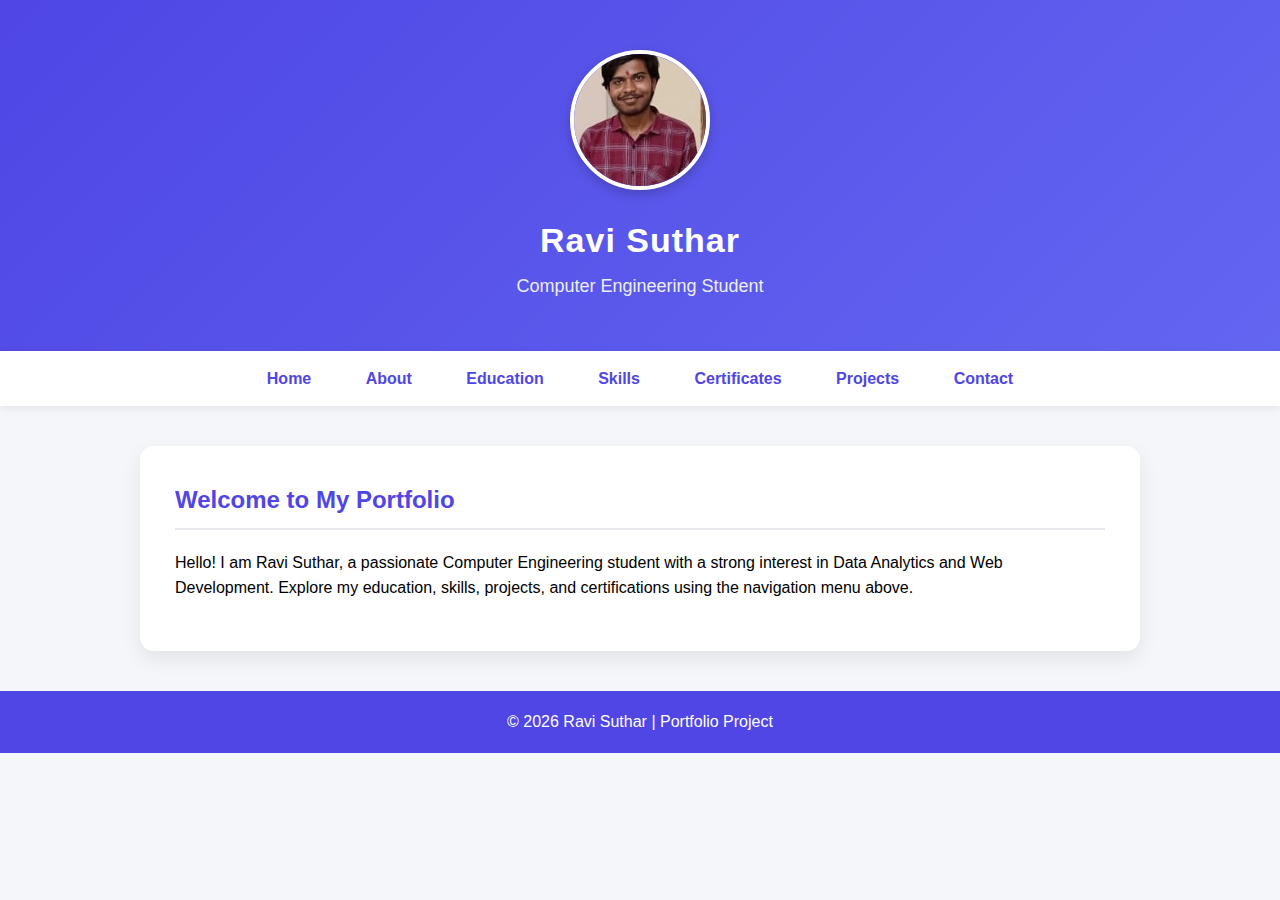
<file: index.html>
<!DOCTYPE html>
<html lang="en">
<head>
    <meta charset="UTF-8">
    <title>Home | Ravi Suthar</title>
    <meta name="viewport" content="width=device-width, initial-scale=1.0">
    <link rel="stylesheet" href="style.css">
</head>
<body>

<header>
    <img src="profile.jpeg" alt="Ravi Suthar" class="profile-photo">
    <h1 id="main-heading">Ravi Suthar</h1>
    <p class="tagline">Computer Engineering Student</p>
</header>

<nav>
    <a href="index.html">Home</a>
    <a href="about.html">About</a>
    <a href="education.html">Education</a>
    <a href="skills.html">Skills</a>
    <a href="certificates.html">Certificates</a>
    <a href="projects.html">Projects</a>
    <a href="contact.html">Contact</a>
</nav>

<section class="section-style">
    <h2>Welcome to My Portfolio</h2>
    <p>
        Hello! I am Ravi Suthar, a passionate Computer Engineering student 
    with a strong interest in Data Analytics and Web Development. 
    Explore my education, skills, projects, and certifications using the navigation menu above.
    </p>
</section>

<footer>
    © 2026 Ravi Suthar | Portfolio Project
</footer>

</body>
</html>
</file>
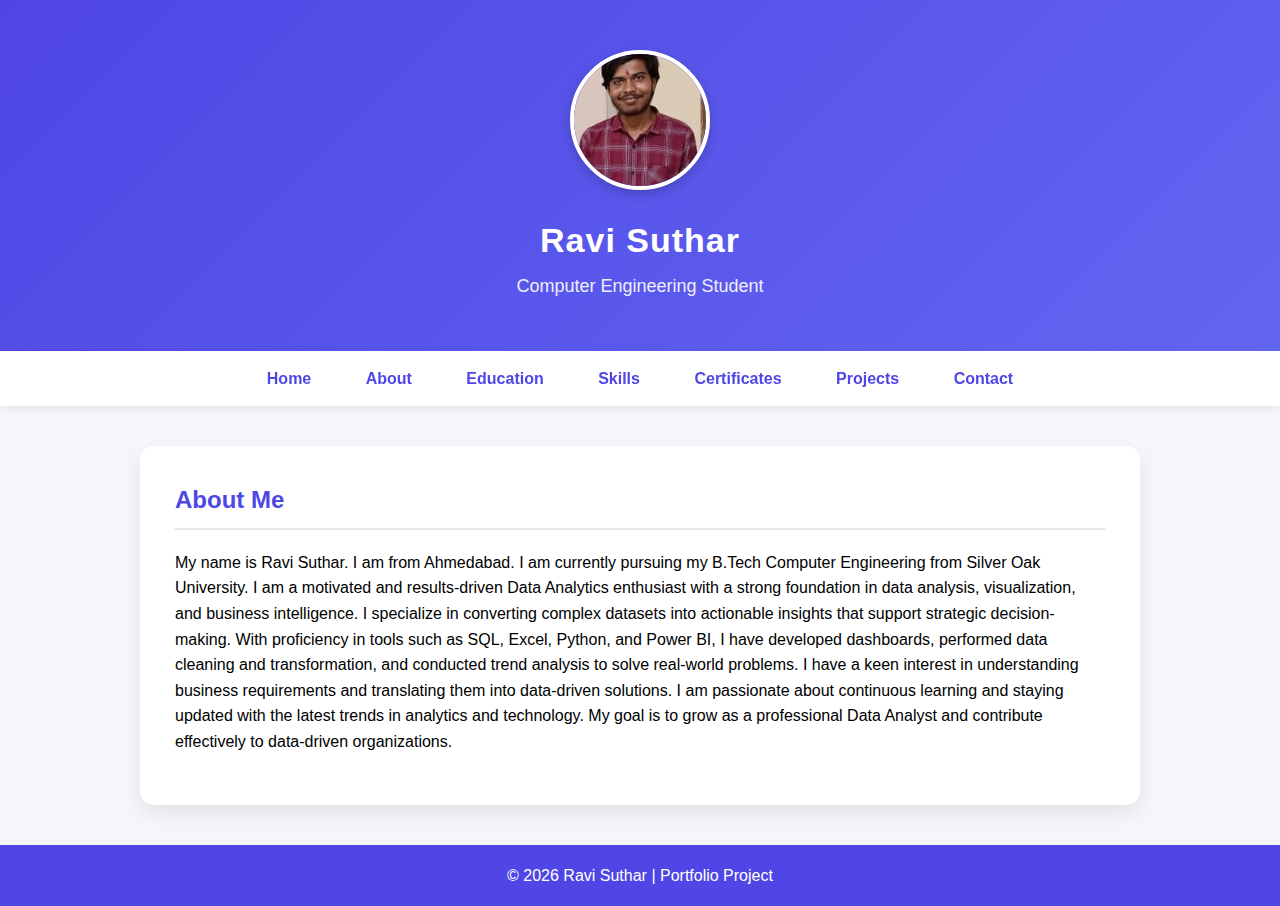
<file: about.html>
<!DOCTYPE html>
<html lang="en">
<head>
    <meta charset="UTF-8">
    <title>About Me | Ravi Suthar</title>
    <meta name="viewport" content="width=device-width, initial-scale=1.0">
    <link rel="stylesheet" href="style.css">
</head>
<body>

<header>
    <img src="profile.jpeg" alt="Ravi Suthar" class="profile-photo">
    <h1 id="main-heading">Ravi Suthar</h1>
    <p class="tagline">Computer Engineering Student</p>
</header>

<nav>
    <a href="index.html">Home</a>
    <a href="about.html">About</a>
    <a href="education.html">Education</a>
    <a href="skills.html">Skills</a>
    <a href="certificates.html">Certificates</a>
    <a href="projects.html">Projects</a>
    <a href="contact.html">Contact</a>
</nav>

<section class="section-style">
    <h2>About Me</h2>
    <p>
        My name is Ravi Suthar. I am from Ahmedabad. I am currently pursuing my B.Tech Computer Engineering from Silver Oak University.
        I am a motivated and results-driven Data Analytics enthusiast with a strong foundation in data analysis, visualization, and business intelligence. I specialize in converting complex datasets into actionable insights that support strategic decision-making.
        With proficiency in tools such as SQL, Excel, Python, and Power BI, I have developed dashboards, performed data cleaning and transformation, and conducted trend analysis to solve real-world problems. I have a keen interest in understanding business requirements and translating them into data-driven solutions.
        I am passionate about continuous learning and staying updated with the latest trends in analytics and technology. My goal is to grow as a professional Data Analyst and contribute effectively to data-driven organizations.
    </p>
</section>

<footer>
    © 2026 Ravi Suthar | Portfolio Project
</footer>

</body>
</html>
</file>
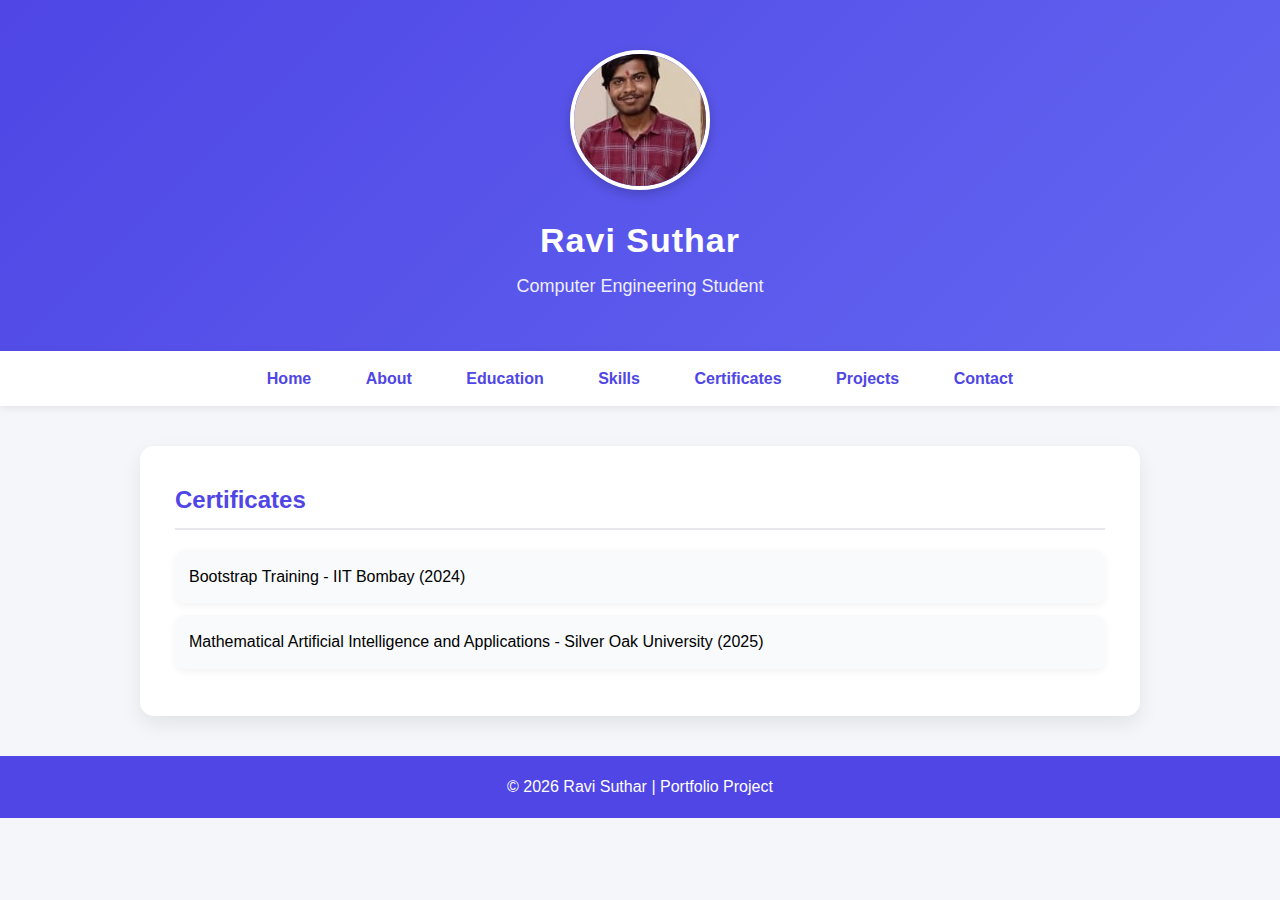
<file: certificates.html>
<!DOCTYPE html>
<html lang="en">
<head>
    <meta charset="UTF-8">
    <title>Certificates | Ravi Suthar</title>
    <meta name="viewport" content="width=device-width, initial-scale=1.0">
    <link rel="stylesheet" href="style.css">
</head>
<body>

<header>
    <img src="profile.jpeg" alt="Ravi Suthar" class="profile-photo">
    <h1 id="main-heading">Ravi Suthar</h1>
    <p class="tagline">Computer Engineering Student</p>
</header>

<nav>
    <a href="index.html">Home</a>
    <a href="about.html">About</a>
    <a href="education.html">Education</a>
    <a href="skills.html">Skills</a>
    <a href="certificates.html">Certificates</a>
    <a href="projects.html">Projects</a>
    <a href="contact.html">Contact</a>
</nav>

<section id="certificates" class="section-style"> 
    <h2>Certificates</h2> 
    <ul class="certificate-list"> 
        <li>
            Bootstrap Training - IIT Bombay (2024)
        </li> 
        <li>
            Mathematical Artificial Intelligence and Applications - Silver Oak University (2025)
        </li> 
    </ul> 
</section>

<footer>
    © 2026 Ravi Suthar | Portfolio Project
</footer>

</body>
</html>
</file>
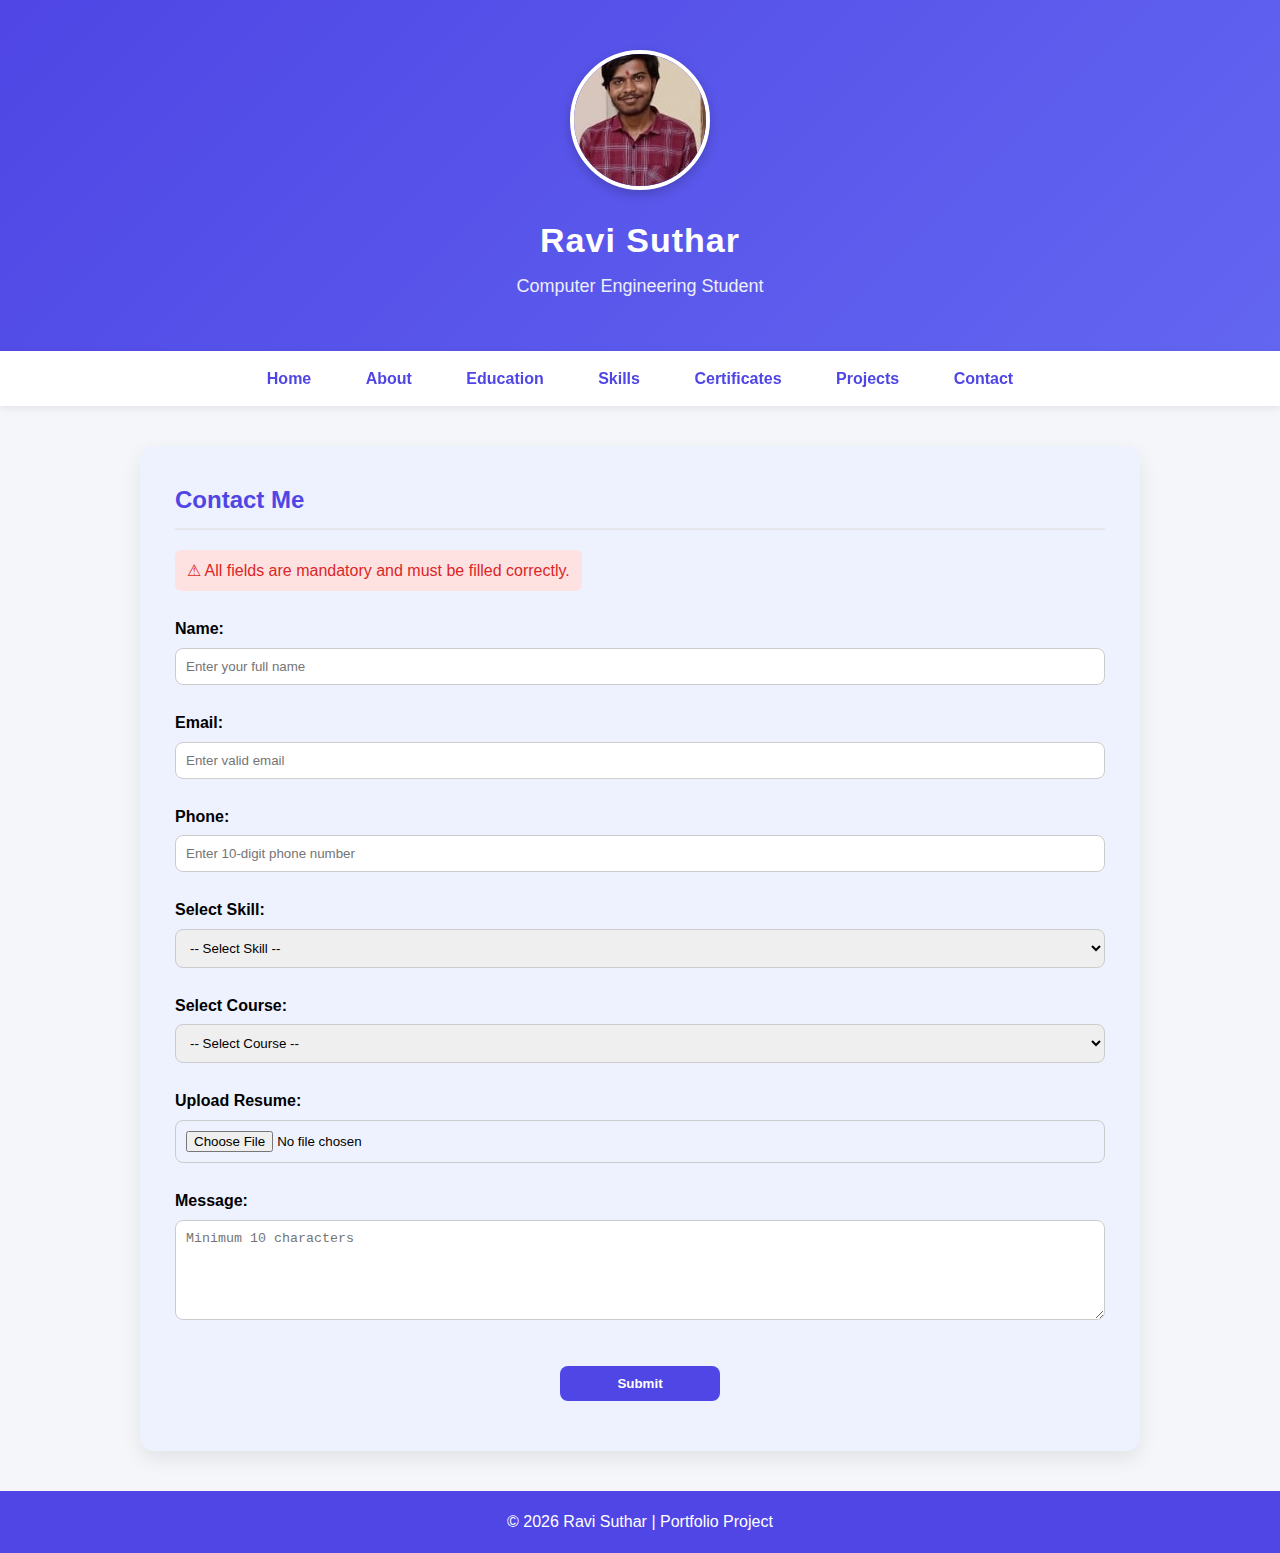
<file: contact.html>
<!DOCTYPE html>
<html lang="en">
<head>
    <meta charset="UTF-8">
    <title>Contact | Ravi Suthar</title>
    <meta name="viewport" content="width=device-width, initial-scale=1.0">
    <link rel="stylesheet" href="style.css">
</head>
<body>

<header>
    <img src="profile.jpeg" alt="Ravi Suthar" class="profile-photo">
    <h1 id="main-heading">Ravi Suthar</h1>
    <p class="tagline">Computer Engineering Student</p>
</header>

<nav>
    <a href="index.html">Home</a>
    <a href="about.html">About</a>
    <a href="education.html">Education</a>
    <a href="skills.html">Skills</a>
    <a href="certificates.html">Certificates</a>
    <a href="projects.html">Projects</a>
    <a href="contact.html">Contact</a>
</nav>

<section id="contact" class="section-style">
    <h2>Contact Me</h2>

    <p class="warning-text">
        ⚠ All fields are mandatory and must be filled correctly.
    </p>

    <form>

        <label>Name:</label>
        <input type="text" required minlength="3"
               placeholder="Enter your full name">

        <label>Email:</label>
        <input type="email" required
               placeholder="Enter valid email">

        <label>Phone:</label>
        <input type="tel" required
               pattern="[0-9]{10}"
               placeholder="Enter 10-digit phone number">

        <label>Select Skill:</label>
        <select required>
            <option value="">-- Select Skill --</option>
            <option>HTML</option>
            <option>CSS</option>
            <option>JavaScript</option>
            <option>Python</option>
            <option>SQL</option>
            <option>Excel</option>
        </select>

        <label>Select Course:</label>
        <select required>
            <option value="">-- Select Course --</option>
            <option>Data Analytics</option>
            <option>Web Development</option>
            <option>Cyber Security</option>
            <option>Artificial Intelligence</option>
        </select>

        <label>Upload Resume:</label>
        <input type="file"
        accept=".pdf,.doc,.docx" required>

        <label>Message:</label>
        <textarea required minlength="10"
        placeholder="Minimum 10 characters"></textarea><br>
        
        <input type="submit" value="Submit">
    </form>
</section>

<footer>
    © 2026 Ravi Suthar | Portfolio Project
</footer>

</body>
</html>
</file>
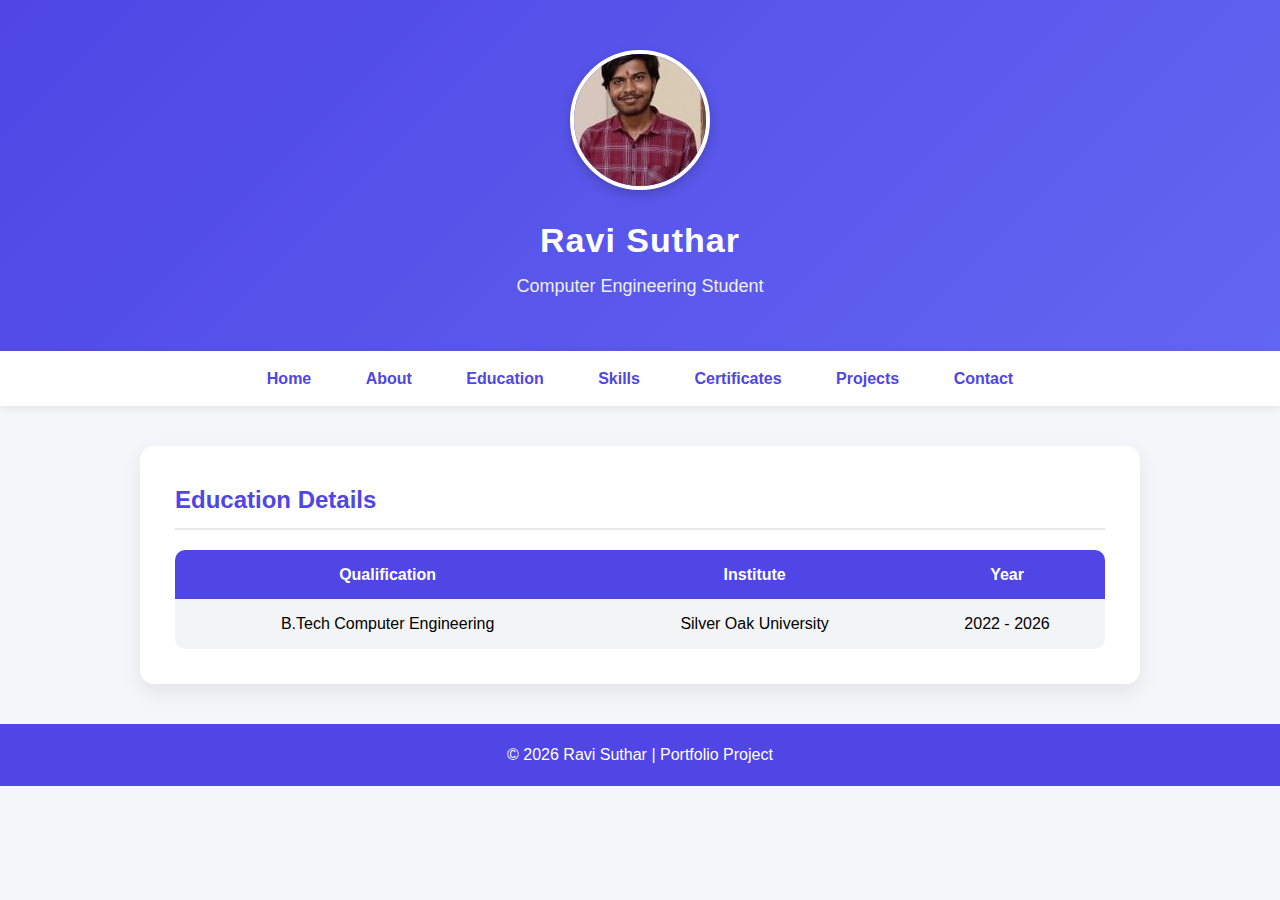
<file: education.html>
<!DOCTYPE html>
<html lang="en">
<head>
    <meta charset="UTF-8">
    <title>Education | Ravi Suthar</title>
    <meta name="viewport" content="width=device-width, initial-scale=1.0">
    <link rel="stylesheet" href="style.css">
</head>
<body>

<header>
    <img src="profile.jpeg" alt="Ravi Suthar" class="profile-photo">
    <h1 id="main-heading">Ravi Suthar</h1>
    <p class="tagline">Computer Engineering Student</p>
</header>

<nav>
    <a href="index.html">Home</a>
    <a href="about.html">About</a>
    <a href="education.html">Education</a>
    <a href="skills.html">Skills</a>
    <a href="certificates.html">Certificates</a>
    <a href="projects.html">Projects</a>
    <a href="contact.html">Contact</a>
</nav>

<section class="section-style">
    <h2>Education Details</h2>
    <table>
        <tr>
            <th>Qualification</th>
            <th>Institute</th>
            <th>Year</th>
        </tr>
        <tr>
            <td>B.Tech Computer Engineering</td>
            <td>Silver Oak University</td>
            <td>2022 - 2026</td>
        </tr>
    </table>
</section>

<footer>
    © 2026 Ravi Suthar | Portfolio Project
</footer>

</body>
</html>
</file>
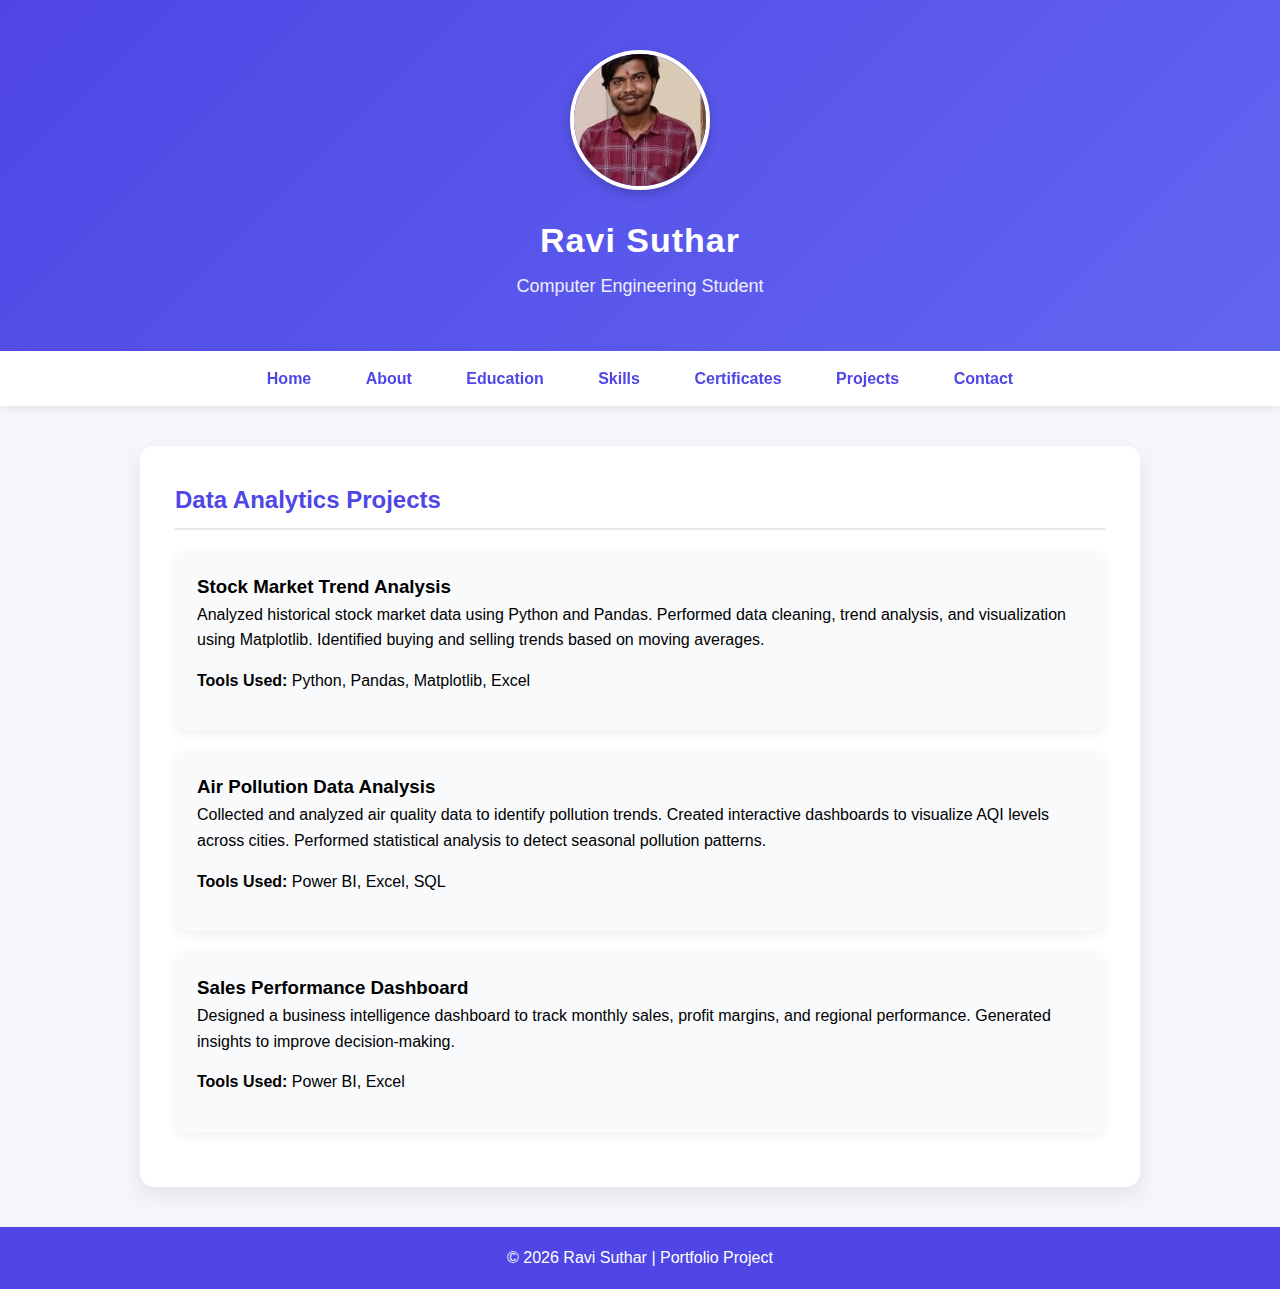
<file: projects.html>
<!DOCTYPE html>
<html lang="en">
<head>
    <meta charset="UTF-8">
    <title>Projects | Ravi Suthar</title>
    <meta name="viewport" content="width=device-width, initial-scale=1.0">
    <link rel="stylesheet" href="style.css">
</head>
<body>

<header>
    <img src="profile.jpeg" alt="Ravi Suthar" class="profile-photo">
    <h1 id="main-heading">Ravi Suthar</h1>
    <p class="tagline">Computer Engineering Student</p>
</header>

<nav>
    <a href="index.html">Home</a>
    <a href="about.html">About</a>
    <a href="education.html">Education</a>
    <a href="skills.html">Skills</a>
    <a href="certificates.html">Certificates</a>
    <a href="projects.html">Projects</a>
    <a href="contact.html">Contact</a>
</nav>

<section id="projects" class="section-style">
    <h2>Data Analytics Projects</h2>

    <div class="project-card">
        <h3>Stock Market Trend Analysis</h3>
        <p>
            Analyzed historical stock market data using Python and Pandas.
            Performed data cleaning, trend analysis, and visualization using Matplotlib.
            Identified buying and selling trends based on moving averages.
        </p>
        <p><strong>Tools Used:</strong> Python, Pandas, Matplotlib, Excel</p>
    </div>

    <div class="project-card">
        <h3>Air Pollution Data Analysis</h3>
        <p>
            Collected and analyzed air quality data to identify pollution trends.
            Created interactive dashboards to visualize AQI levels across cities.
            Performed statistical analysis to detect seasonal pollution patterns.
        </p>
        <p><strong>Tools Used:</strong> Power BI, Excel, SQL</p>
    </div>

    <div class="project-card">
        <h3>Sales Performance Dashboard</h3>
        <p>
            Designed a business intelligence dashboard to track monthly sales,
            profit margins, and regional performance.
            Generated insights to improve decision-making.
        </p>
        <p><strong>Tools Used:</strong> Power BI, Excel</p>
    </div>

</section>

<footer>
    © 2026 Ravi Suthar | Portfolio Project
</footer>

</body>
</html>
</file>
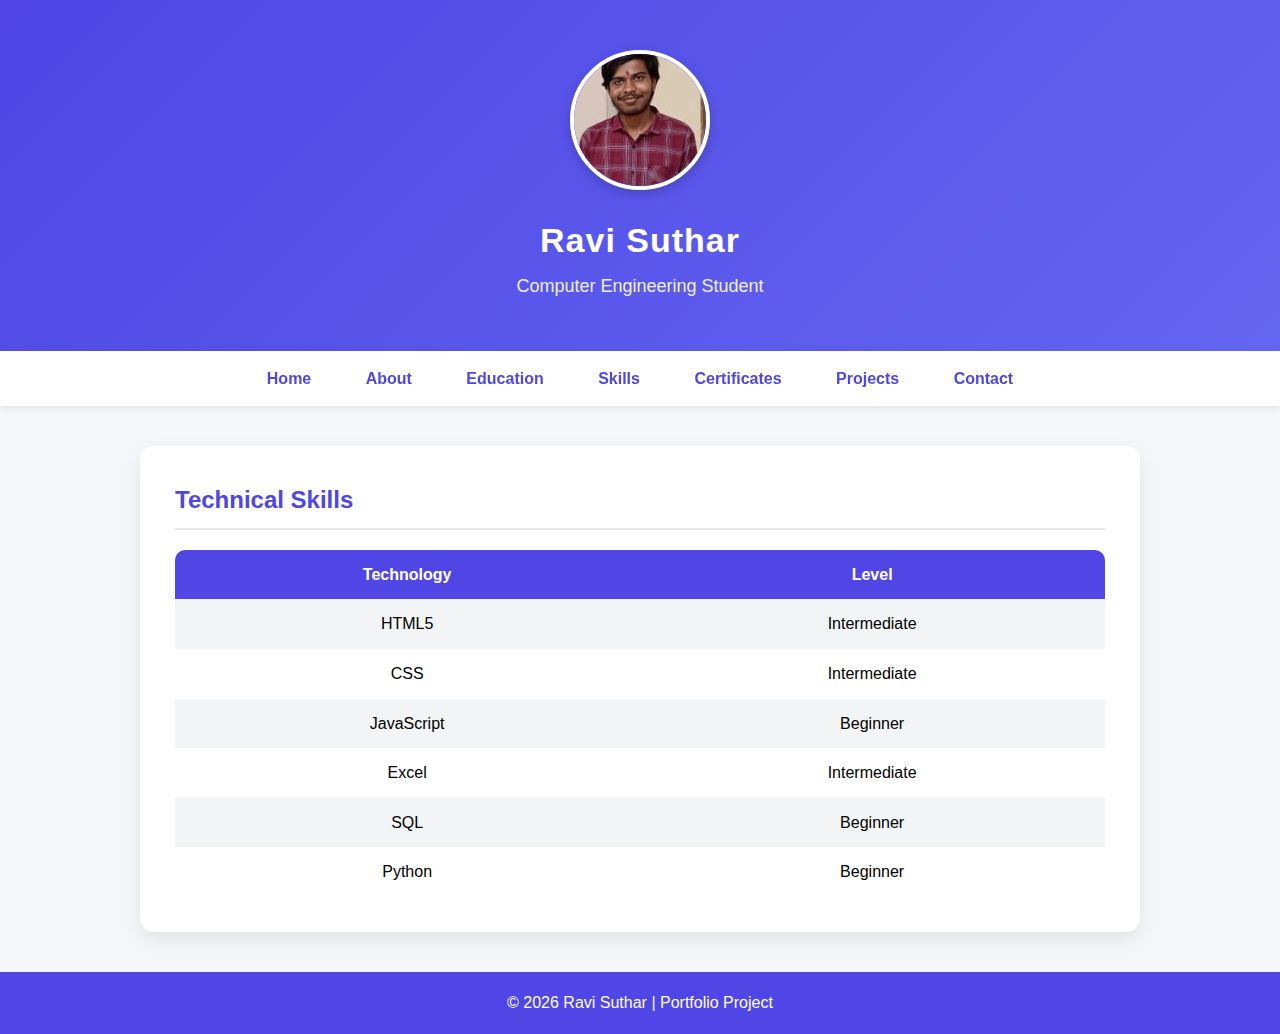
<file: skills.html>
<!DOCTYPE html>
<html lang="en">
<head>
    <meta charset="UTF-8">
    <title>Skills | Ravi Suthar</title>
    <meta name="viewport" content="width=device-width, initial-scale=1.0">
    <link rel="stylesheet" href="style.css">
</head>
<body>

<header>
    <img src="profile.jpeg" alt="Ravi Suthar" class="profile-photo">
    <h1 id="main-heading">Ravi Suthar</h1>
    <p class="tagline">Computer Engineering Student</p>
</header>

<nav>
    <a href="index.html">Home</a>
    <a href="about.html">About</a>
    <a href="education.html">Education</a>
    <a href="skills.html">Skills</a>
    <a href="certificates.html">Certificates</a>
    <a href="projects.html">Projects</a>
    <a href="contact.html">Contact</a>
</nav>


<section id="skills" class="section-style">
    <h2>Technical Skills</h2>
    <table>
        <tr>
            <th>Technology</th>
            <th>Level</th>
        </tr>
        <tr>
            <td>HTML5</td>
            <td>Intermediate</td>
        </tr>
        <tr>
            <td>CSS</td>
            <td>Intermediate</td>
        </tr>
        <tr>
            <td>JavaScript</td>
            <td>Beginner</td>
        </tr>
        <tr>
            <td>Excel</td>
            <td>Intermediate</td>
        </tr>
        <tr>
            <td>SQL</td>
            <td>Beginner</td>
        </tr>
        <tr>
            <td>Python</td>
            <td>Beginner</td>
        </tr>
    </table>
</section>

<footer>
    © 2026 Ravi Suthar | Portfolio Project
</footer>

</body>
</html>
</file>
<file: style.css>
/* Smooth Scroll */
html {
    scroll-behavior: smooth;
}

/* Reset */
* {
    margin: 0;
    padding: 0;
    box-sizing: border-box;
}

/* Body Styling */
body {
    font-family: Arial, sans-serif;
    background: #f4f6f9;
    line-height: 1.6;
}

/* ================= HEADER ================= */

header {
    text-align: center;
    padding: 50px 20px;
    background: linear-gradient(135deg, #4f46e5, #6366f1);
    color: white;
}

.profile-photo {
    width: 140px;
    height: 140px;
    border-radius: 50%;
    object-fit: cover;
    margin-bottom: 15px;
    border: 4px solid white;
    box-shadow: 0 4px 12px rgba(0,0,0,0.2);
}

#main-heading {
    font-size: 34px;
    letter-spacing: 1px;
}

.tagline {
    font-size: 18px;
    opacity: 0.9;
    margin-top: 5px;
}

/* ================= NAVIGATION ================= */

nav {
    background: white;
    text-align: center;
    padding: 15px 0;
    box-shadow: 0 2px 8px rgba(0,0,0,0.08);
    position: sticky;
    top: 0;
    z-index: 1000;
}

nav a {
    text-decoration: none;
    margin: 0 15px;
    color: #4f46e5;
    font-weight: 600;
    position: relative;
    padding: 6px 10px;
    transition: all 0.3s ease;
}

/* Underline animation */
nav a::after {
    content: "";
    position: absolute;
    left: 0;
    bottom: -4px;
    width: 0%;
    height: 2px;
    background: #4f46e5;
    transition: 0.3s ease;
}

nav a:hover::after {
    width: 100%;
}

nav a:hover {
    background: #eef2ff;
    border-radius: 6px;
    color: #111;
}

/* ================= SECTIONS ================= */

.section-style {
    background: white;
    margin: 40px auto;
    padding: 35px;
    width: 85%;
    max-width: 1000px;
    border-radius: 14px;
    box-shadow: 0 8px 20px rgba(0,0,0,0.08);
    transition: 0.3s ease;
}

.section-style:hover {
    transform: translateY(-3px);
}

.section-style h2 {
    color: #4f46e5;
    margin-bottom: 20px;
    border-bottom: 2px solid #e5e7eb;
    padding-bottom: 8px;
}

/* Paragraph Spacing */
.section-style p {
    margin-bottom: 15px;
}

/* ================= TABLES ================= */

table {
    width: 100%;
    border-collapse: collapse;
    margin-top: 15px;
    overflow: hidden;
    border-radius: 10px;
}

table th, table td {
    padding: 12px;
    text-align: center;
}

table th {
    background: #4f46e5;
    color: white;
}

table tr:nth-child(even) {
    background: #f3f4f6;
}

table tr:hover {
    background: #eef2ff;
}

/* ================= CERTIFICATES ================= */

.certificate-list {
    list-style: none;
    padding: 0;
}

.certificate-list li {
    background: #f9fafc;
    padding: 14px;
    margin-bottom: 12px;
    border-radius: 10px;
    box-shadow: 0 3px 8px rgba(0,0,0,0.05);
    transition: 0.3s ease;
}

.certificate-list li:hover {
    transform: translateX(5px);
}

/* ================= PROJECT CARDS ================= */

.project-card {
    background: #f9fafc;
    padding: 22px;
    margin-bottom: 20px;
    border-radius: 12px;
    transition: 0.3s ease;
    box-shadow: 0 4px 12px rgba(0,0,0,0.06);
}

.project-card:hover {
    transform: translateY(-5px);
    box-shadow: 0 10px 25px rgba(0,0,0,0.15);
}

/* ================= CONTACT FORM ================= */

#contact {
    background: #eef2ff;
}

.warning-text {
    color: #dc2626;
    background: #fee2e2;
    padding: 8px 12px;
    border-radius: 6px;
    display: inline-block;
    margin-bottom: 15px;
}

form {
    display: flex;
    flex-direction: column;
}

form label {
    font-weight: 600;
    margin-top: 10px;
}

form input,
form select,
form textarea {
    margin-top: 6px;
    margin-bottom: 15px;
    padding: 10px;
    border-radius: 8px;
    border: 1px solid #ccc;
    transition: 0.2s ease;
}

form input:focus,
form select:focus,
form textarea:focus {
    outline: none;
    border-color: #4f46e5;
    box-shadow: 0 0 5px rgba(79,70,229,0.3);
}

form textarea {
    resize: vertical;
    min-height: 100px;
}

form input[type="submit"] {
    width: 160px;
    align-self: center;
    background: #4f46e5;
    color: white;
    border: none;
    cursor: pointer;
    font-weight: bold;
    transition: 0.3s ease;
}

form input[type="submit"]:hover {
    background: #4338ca;
    transform: scale(1.05);
}

/* ================= FOOTER ================= */

footer {
    text-align: center;
    padding: 18px;
    background: #4f46e5;
    color: white;
    margin-top: 40px;
}

/* ================= RESPONSIVE ================= */

@media (max-width: 768px) {

    nav a {
        display: block;
        margin: 10px 0;
    }

    .section-style {
        width: 95%;
        padding: 25px;
    }

    table th, table td {
        font-size: 14px;
    }

}
</file>
